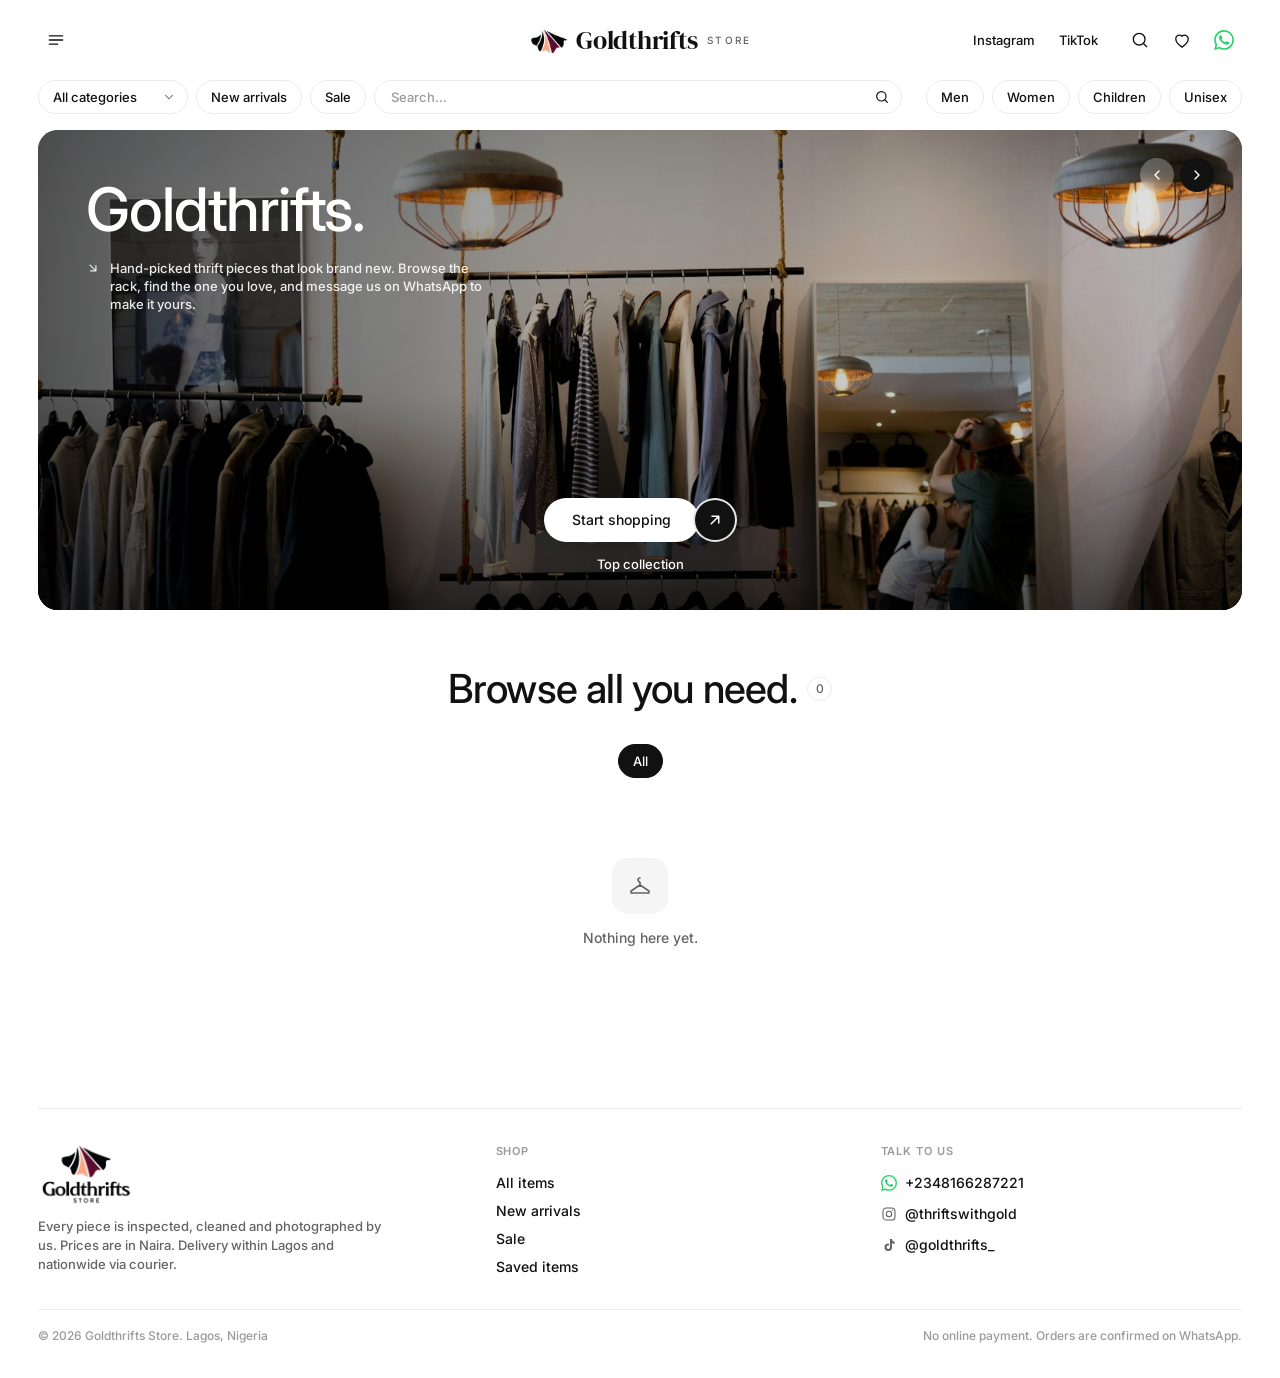
<file: index.html>
<!doctype html>
<html lang="en">
<head>
  <meta charset="utf-8" />
  <meta name="viewport" content="width=device-width, initial-scale=1" />
  <title>Goldthrifts Store — Pre-loved fashion, hand-picked in Lagos</title>
  <meta name="description" content="Browse hand-picked thrift pieces from Goldthrifts Store. See something you like? Message us on WhatsApp to buy." />
  <meta property="og:title" content="Goldthrifts Store" />
  <meta property="og:description" content="Pre-loved fashion, hand-picked in Lagos. Message us on WhatsApp to buy." />
  <meta property="og:image" content="/images/site/hero-1.jpg" />
  <link rel="icon" href="/images/site/logo-mark.png" />
  <link rel="preconnect" href="https://fonts.googleapis.com" />
  <link rel="preconnect" href="https://fonts.gstatic.com" crossorigin />
  <link href="https://fonts.googleapis.com/css2?family=Inter:ital,wght@0,400;0,500;0,600;0,700;1,500&family=DM+Serif+Display&display=swap" rel="stylesheet" />
  <link rel="stylesheet" href="/css/style.css" />
</head>
<body data-page="home">
  <div class="shell">

    <header class="header">
      <div class="header__left">
        <button class="icon-btn" id="menuBtn" aria-label="Open menu">
          <svg viewBox="0 0 24 24" fill="none" stroke="currentColor" stroke-width="1.6" stroke-linecap="round"><path d="M4 7h16M4 12h16M4 17h10"/></svg>
        </button>
      </div>
      <a class="logo" href="/" aria-label="Goldthrifts Store home">
        <img src="/images/site/logo-mark.png" alt="" />
        <span class="logo__word" data-bind="shopName">Goldthrifts</span>
        <span class="logo__suffix" data-bind="shopSuffix">Store</span>
      </a>
      <div class="header__right">
        <nav class="header__nav" aria-label="Social">
          <a data-link="instagram" href="#" target="_blank" rel="noopener">Instagram</a>
          <a data-link="tiktok" href="#" target="_blank" rel="noopener">TikTok</a>
        </nav>
        <button class="icon-btn icon-btn--desktop" id="searchFocus" aria-label="Search">
          <svg viewBox="0 0 24 24" fill="none" stroke="currentColor" stroke-width="1.6" stroke-linecap="round"><circle cx="11" cy="11" r="7"/><path d="m20 20-3.5-3.5"/></svg>
        </button>
        <button class="icon-btn" id="savedBtn" aria-label="Saved items">
          <svg viewBox="0 0 24 24" fill="none" stroke="currentColor" stroke-width="1.6" stroke-linejoin="round"><path d="M12 20.5s-7.5-4.6-7.5-10.2A4.3 4.3 0 0 1 12 7.6a4.3 4.3 0 0 1 7.5 2.7c0 5.6-7.5 10.2-7.5 10.2Z"/></svg>
          <span class="icon-btn__count" id="savedCount"></span>
        </button>
        <a class="icon-btn icon-btn--wa" data-link="whatsapp" href="#" target="_blank" rel="noopener" aria-label="Chat on WhatsApp">
          <svg viewBox="0 0 24 24" fill="currentColor" aria-hidden="true"><path d="M17.472 14.382c-.297-.149-1.758-.867-2.03-.967-.273-.099-.471-.148-.67.15-.197.297-.767.966-.94 1.164-.173.199-.347.223-.644.075-.297-.15-1.255-.463-2.39-1.475-.883-.788-1.48-1.761-1.653-2.059-.173-.297-.018-.458.13-.606.134-.133.298-.347.446-.52.149-.174.198-.298.298-.497.099-.198.05-.371-.025-.52-.075-.149-.669-1.612-.916-2.207-.242-.579-.487-.5-.669-.51-.173-.008-.371-.01-.57-.01-.198 0-.52.074-.792.372-.272.297-1.04 1.016-1.04 2.479 0 1.462 1.065 2.875 1.213 3.074.149.198 2.096 3.2 5.077 4.487.709.306 1.262.489 1.694.625.712.227 1.36.195 1.871.118.571-.085 1.758-.719 2.006-1.413.248-.694.248-1.289.173-1.413-.074-.124-.272-.198-.57-.347m-5.421 7.403h-.004a9.87 9.87 0 0 1-5.031-1.378l-.361-.214-3.741.982.998-3.648-.235-.374a9.86 9.86 0 0 1-1.51-5.26c.001-5.45 4.436-9.884 9.888-9.884 2.64 0 5.122 1.03 6.988 2.898a9.825 9.825 0 0 1 2.893 6.994c-.003 5.45-4.437 9.885-9.885 9.885m8.413-18.297A11.815 11.815 0 0 0 12.05 0C5.495 0 .16 5.335.157 11.892c0 2.096.547 4.142 1.588 5.945L.057 24l6.305-1.654a11.882 11.882 0 0 0 5.683 1.448h.005c6.554 0 11.89-5.335 11.893-11.893a11.821 11.821 0 0 0-3.48-8.413Z"/></svg>
        </a>
      </div>
    </header>

    <div class="filters" id="filters">
      <div class="select-wrap">
        <select id="catSelect" aria-label="Category">
          <option value="">All categories</option>
        </select>
        <svg viewBox="0 0 24 24" fill="none" stroke="currentColor" stroke-width="1.8" stroke-linecap="round" stroke-linejoin="round"><path d="m6 9 6 6 6-6"/></svg>
      </div>
      <button class="chip" data-special="new">New arrivals</button>
      <button class="chip" data-special="sale">Sale</button>
      <label class="search">
        <span class="sr-only">Search</span>
        <input id="searchInput" type="search" placeholder="Search…" autocomplete="off" />
        <button type="button" aria-label="Search" id="searchBtn">
          <svg viewBox="0 0 24 24" fill="none" stroke="currentColor" stroke-width="1.8" stroke-linecap="round"><circle cx="11" cy="11" r="7"/><path d="m20 20-3.5-3.5"/></svg>
        </button>
      </label>
      <span class="filters__spacer"></span>
      <button class="chip" data-audience="Men">Men</button>
      <button class="chip" data-audience="Women">Women</button>
      <button class="chip" data-audience="Children">Children</button>
      <button class="chip" data-audience="Unisex">Unisex</button>
    </div>

    <section class="hero" id="hero" aria-label="Featured">
      <div class="hero__nav">
        <button id="heroPrev" aria-label="Previous slide"><svg viewBox="0 0 24 24" fill="none" stroke="currentColor" stroke-width="2" stroke-linecap="round" stroke-linejoin="round"><path d="m15 6-6 6 6 6"/></svg></button>
        <button id="heroNext" aria-label="Next slide"><svg viewBox="0 0 24 24" fill="none" stroke="currentColor" stroke-width="2" stroke-linecap="round" stroke-linejoin="round"><path d="m9 6 6 6-6 6"/></svg></button>
      </div>
      <div id="heroSlides"></div>
      <div class="hero__copy">
        <h1 class="hero__title" id="heroTitle">Goldthrifts.</h1>
        <p class="hero__text">
          <svg viewBox="0 0 24 24" fill="none" stroke="currentColor" stroke-width="2" stroke-linecap="round" stroke-linejoin="round"><path d="M7 7l10 10M17 8v9H8"/></svg>
          <span id="heroText"></span>
        </p>
      </div>
      <div class="hero__cta">
        <div class="hero__cta-row">
          <a class="btn-white" id="heroBtn" href="#browse">Start shopping</a>
          <a class="btn-circle-dark" href="#browse" aria-label="Go to products">
            <svg viewBox="0 0 24 24" fill="none" stroke="currentColor" stroke-width="2" stroke-linecap="round" stroke-linejoin="round"><path d="M7 17 17 7M8 7h9v9"/></svg>
          </a>
        </div>
        <span class="hero__caption" id="heroCaption">Top collection</span>
      </div>
    </section>

    <section class="section section--first" id="browse">
      <div class="section__head">
        <h2 class="section__title">Browse all you need. <span class="chip__count" id="browseCount"></span></h2>
      </div>
      <div class="pills" id="catPills"></div>
      <div class="grid" id="grid"></div>
      <div class="grid-foot" id="gridFoot"></div>
    </section>

    <footer class="footer">
      <div class="footer__top">
        <div class="footer__brand">
          <img src="/images/site/logo-lockup.png" alt="Goldthrifts Store" />
          <p data-bind="footerNote"></p>
        </div>
        <div>
          <h3>Shop</h3>
          <ul>
            <li><a href="#browse">All items</a></li>
            <li><a href="#new">New arrivals</a></li>
            <li><a href="#sale">Sale</a></li>
            <li><a href="#" data-open-saved>Saved items</a></li>
          </ul>
        </div>
        <div>
          <h3>Talk to us</h3>
          <ul>
            <li><a data-link="whatsapp" href="#" target="_blank" rel="noopener"><svg viewBox="0 0 24 24" fill="currentColor" aria-hidden="true"><path d="M17.472 14.382c-.297-.149-1.758-.867-2.03-.967-.273-.099-.471-.148-.67.15-.197.297-.767.966-.94 1.164-.173.199-.347.223-.644.075-.297-.15-1.255-.463-2.39-1.475-.883-.788-1.48-1.761-1.653-2.059-.173-.297-.018-.458.13-.606.134-.133.298-.347.446-.52.149-.174.198-.298.298-.497.099-.198.05-.371-.025-.52-.075-.149-.669-1.612-.916-2.207-.242-.579-.487-.5-.669-.51-.173-.008-.371-.01-.57-.01-.198 0-.52.074-.792.372-.272.297-1.04 1.016-1.04 2.479 0 1.462 1.065 2.875 1.213 3.074.149.198 2.096 3.2 5.077 4.487.709.306 1.262.489 1.694.625.712.227 1.36.195 1.871.118.571-.085 1.758-.719 2.006-1.413.248-.694.248-1.289.173-1.413-.074-.124-.272-.198-.57-.347m-5.421 7.403h-.004a9.87 9.87 0 0 1-5.031-1.378l-.361-.214-3.741.982.998-3.648-.235-.374a9.86 9.86 0 0 1-1.51-5.26c.001-5.45 4.436-9.884 9.888-9.884 2.64 0 5.122 1.03 6.988 2.898a9.825 9.825 0 0 1 2.893 6.994c-.003 5.45-4.437 9.885-9.885 9.885m8.413-18.297A11.815 11.815 0 0 0 12.05 0C5.495 0 .16 5.335.157 11.892c0 2.096.547 4.142 1.588 5.945L.057 24l6.305-1.654a11.882 11.882 0 0 0 5.683 1.448h.005c6.554 0 11.89-5.335 11.893-11.893a11.821 11.821 0 0 0-3.48-8.413Z"/></svg><span data-bind="whatsappPretty">WhatsApp</span></a></li>
            <li><a data-link="instagram" href="#" target="_blank" rel="noopener"><svg viewBox="0 0 24 24" fill="none" stroke="currentColor" stroke-width="1.6"><rect x="3" y="3" width="18" height="18" rx="5"/><circle cx="12" cy="12" r="4"/><circle cx="17.5" cy="6.5" r="1" fill="currentColor" stroke="none"/></svg><span data-bind="instagramPretty">Instagram</span></a></li>
            <li><a data-link="tiktok" href="#" target="_blank" rel="noopener"><svg viewBox="0 0 24 24" fill="currentColor"><path d="M16.5 3c.3 2.3 1.7 3.9 4 4.1v3.1c-1.5 0-2.9-.5-4-1.3v6.4a5.6 5.6 0 1 1-5.6-5.6c.3 0 .6 0 .9.1v3.2a2.5 2.5 0 1 0 1.6 2.3V3h3.1Z"/></svg><span data-bind="tiktokPretty">TikTok</span></a></li>
          </ul>
        </div>
      </div>
      <div class="footer__bottom">
        <span>© <span id="year"></span> <span data-bind="shopName">Goldthrifts</span> <span data-bind="shopSuffix">Store</span>. <span data-bind="location"></span></span>
        <span>No online payment. Orders are confirmed on WhatsApp.</span>
      </div>
    </footer>
  </div>

  <div class="drawer" id="drawer" aria-hidden="true">
    <div class="drawer__scrim" data-close></div>
    <nav class="drawer__panel" aria-label="Menu">
      <div class="drawer__head">
        <span class="logo__word" data-bind="shopName">Goldthrifts</span>
        <button class="icon-btn" data-close aria-label="Close menu"><svg viewBox="0 0 24 24" fill="none" stroke="currentColor" stroke-width="1.8" stroke-linecap="round"><path d="M6 6l12 12M18 6 6 18"/></svg></button>
      </div>
      <span class="drawer__label">Shop</span>
      <a href="#browse" data-close>All items</a>
      <a href="#new" data-close>New arrivals</a>
      <a href="#sale" data-close>Sale</a>
      <a href="#men" data-close>Men</a>
      <a href="#women" data-close>Women</a>
      <a href="#children" data-close>Children</a>
      <a href="#" data-open-saved data-close>Saved items</a>
      <span class="drawer__label">Talk to us</span>
      <a data-link="whatsapp" href="#" target="_blank" rel="noopener">WhatsApp</a>
      <a data-link="instagram" href="#" target="_blank" rel="noopener">Instagram</a>
      <a data-link="tiktok" href="#" target="_blank" rel="noopener">TikTok</a>
    </nav>
  </div>

  <div class="toast" id="toast" role="status" aria-live="polite"></div>

  <script src="/js/app.js"></script>
</body>
</html>
</file>
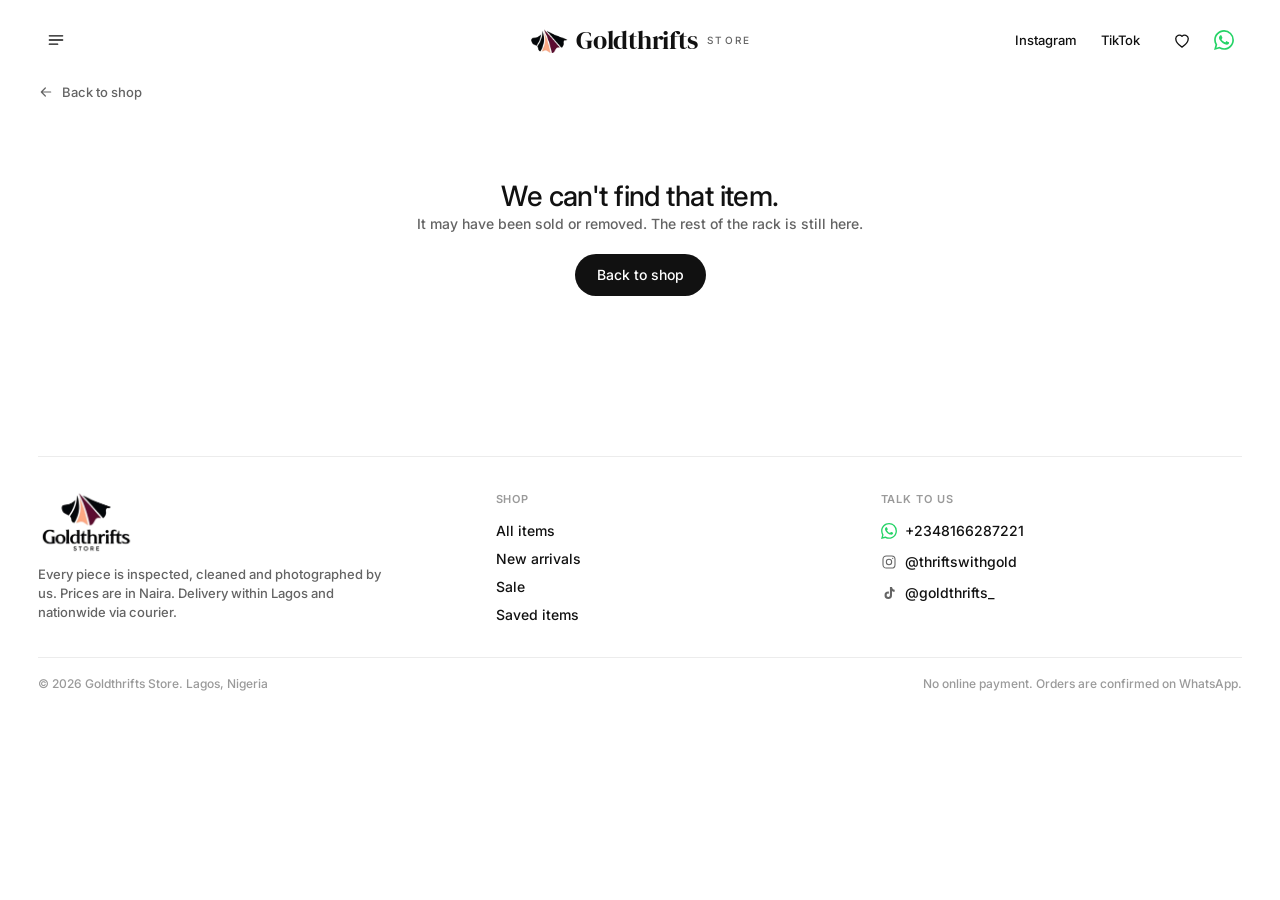
<file: product.html>
<!doctype html>
<html lang="en">
<head>
  <meta charset="utf-8" />
  <meta name="viewport" content="width=device-width, initial-scale=1" />
  <title>Goldthrifts Store</title>
  <meta name="description" content="Pre-loved fashion, hand-picked in Lagos. Message us on WhatsApp to buy." />
  <link rel="icon" href="/images/site/logo-mark.png" />
  <link rel="preconnect" href="https://fonts.googleapis.com" />
  <link rel="preconnect" href="https://fonts.gstatic.com" crossorigin />
  <link href="https://fonts.googleapis.com/css2?family=Inter:ital,wght@0,400;0,500;0,600;0,700;1,500&family=DM+Serif+Display&display=swap" rel="stylesheet" />
  <link rel="stylesheet" href="/css/style.css" />
</head>
<body data-page="product">
  <div class="shell">

    <header class="header">
      <div class="header__left">
        <button class="icon-btn" id="menuBtn" aria-label="Open menu">
          <svg viewBox="0 0 24 24" fill="none" stroke="currentColor" stroke-width="1.6" stroke-linecap="round"><path d="M4 7h16M4 12h16M4 17h10"/></svg>
        </button>
      </div>
      <a class="logo" href="/" aria-label="Goldthrifts Store home">
        <img src="/images/site/logo-mark.png" alt="" />
        <span class="logo__word" data-bind="shopName">Goldthrifts</span>
        <span class="logo__suffix" data-bind="shopSuffix">Store</span>
      </a>
      <div class="header__right">
        <nav class="header__nav" aria-label="Social">
          <a data-link="instagram" href="#" target="_blank" rel="noopener">Instagram</a>
          <a data-link="tiktok" href="#" target="_blank" rel="noopener">TikTok</a>
        </nav>
        <button class="icon-btn" id="savedBtn" aria-label="Saved items">
          <svg viewBox="0 0 24 24" fill="none" stroke="currentColor" stroke-width="1.6" stroke-linejoin="round"><path d="M12 20.5s-7.5-4.6-7.5-10.2A4.3 4.3 0 0 1 12 7.6a4.3 4.3 0 0 1 7.5 2.7c0 5.6-7.5 10.2-7.5 10.2Z"/></svg>
          <span class="icon-btn__count" id="savedCount"></span>
        </button>
        <a class="icon-btn icon-btn--wa" data-link="whatsapp" href="#" target="_blank" rel="noopener" aria-label="Chat on WhatsApp">
          <svg viewBox="0 0 24 24" fill="currentColor" aria-hidden="true"><path d="M17.472 14.382c-.297-.149-1.758-.867-2.03-.967-.273-.099-.471-.148-.67.15-.197.297-.767.966-.94 1.164-.173.199-.347.223-.644.075-.297-.15-1.255-.463-2.39-1.475-.883-.788-1.48-1.761-1.653-2.059-.173-.297-.018-.458.13-.606.134-.133.298-.347.446-.52.149-.174.198-.298.298-.497.099-.198.05-.371-.025-.52-.075-.149-.669-1.612-.916-2.207-.242-.579-.487-.5-.669-.51-.173-.008-.371-.01-.57-.01-.198 0-.52.074-.792.372-.272.297-1.04 1.016-1.04 2.479 0 1.462 1.065 2.875 1.213 3.074.149.198 2.096 3.2 5.077 4.487.709.306 1.262.489 1.694.625.712.227 1.36.195 1.871.118.571-.085 1.758-.719 2.006-1.413.248-.694.248-1.289.173-1.413-.074-.124-.272-.198-.57-.347m-5.421 7.403h-.004a9.87 9.87 0 0 1-5.031-1.378l-.361-.214-3.741.982.998-3.648-.235-.374a9.86 9.86 0 0 1-1.51-5.26c.001-5.45 4.436-9.884 9.888-9.884 2.64 0 5.122 1.03 6.988 2.898a9.825 9.825 0 0 1 2.893 6.994c-.003 5.45-4.437 9.885-9.885 9.885m8.413-18.297A11.815 11.815 0 0 0 12.05 0C5.495 0 .16 5.335.157 11.892c0 2.096.547 4.142 1.588 5.945L.057 24l6.305-1.654a11.882 11.882 0 0 0 5.683 1.448h.005c6.554 0 11.89-5.335 11.893-11.893a11.821 11.821 0 0 0-3.48-8.413Z"/></svg>
        </a>
      </div>
    </header>

    <a class="back" href="/#browse">
      <svg viewBox="0 0 24 24" fill="none" stroke="currentColor" stroke-width="1.8" stroke-linecap="round" stroke-linejoin="round"><path d="M19 12H5m6-6-6 6 6 6"/></svg>
      Back to shop
    </a>

    <main id="pdp"></main>

    <section class="section" id="related" hidden>
      <div class="section__head">
        <h2 class="section__title">You may also like.</h2>
      </div>
      <div class="grid" id="relatedGrid"></div>
    </section>

    <footer class="footer">
      <div class="footer__top">
        <div class="footer__brand">
          <img src="/images/site/logo-lockup.png" alt="Goldthrifts Store" />
          <p data-bind="footerNote"></p>
        </div>
        <div>
          <h3>Shop</h3>
          <ul>
            <li><a href="/#browse">All items</a></li>
            <li><a href="/#new">New arrivals</a></li>
            <li><a href="/#sale">Sale</a></li>
            <li><a href="#" data-open-saved>Saved items</a></li>
          </ul>
        </div>
        <div>
          <h3>Talk to us</h3>
          <ul>
            <li><a data-link="whatsapp" href="#" target="_blank" rel="noopener"><svg viewBox="0 0 24 24" fill="currentColor" aria-hidden="true"><path d="M17.472 14.382c-.297-.149-1.758-.867-2.03-.967-.273-.099-.471-.148-.67.15-.197.297-.767.966-.94 1.164-.173.199-.347.223-.644.075-.297-.15-1.255-.463-2.39-1.475-.883-.788-1.48-1.761-1.653-2.059-.173-.297-.018-.458.13-.606.134-.133.298-.347.446-.52.149-.174.198-.298.298-.497.099-.198.05-.371-.025-.52-.075-.149-.669-1.612-.916-2.207-.242-.579-.487-.5-.669-.51-.173-.008-.371-.01-.57-.01-.198 0-.52.074-.792.372-.272.297-1.04 1.016-1.04 2.479 0 1.462 1.065 2.875 1.213 3.074.149.198 2.096 3.2 5.077 4.487.709.306 1.262.489 1.694.625.712.227 1.36.195 1.871.118.571-.085 1.758-.719 2.006-1.413.248-.694.248-1.289.173-1.413-.074-.124-.272-.198-.57-.347m-5.421 7.403h-.004a9.87 9.87 0 0 1-5.031-1.378l-.361-.214-3.741.982.998-3.648-.235-.374a9.86 9.86 0 0 1-1.51-5.26c.001-5.45 4.436-9.884 9.888-9.884 2.64 0 5.122 1.03 6.988 2.898a9.825 9.825 0 0 1 2.893 6.994c-.003 5.45-4.437 9.885-9.885 9.885m8.413-18.297A11.815 11.815 0 0 0 12.05 0C5.495 0 .16 5.335.157 11.892c0 2.096.547 4.142 1.588 5.945L.057 24l6.305-1.654a11.882 11.882 0 0 0 5.683 1.448h.005c6.554 0 11.89-5.335 11.893-11.893a11.821 11.821 0 0 0-3.48-8.413Z"/></svg><span data-bind="whatsappPretty">WhatsApp</span></a></li>
            <li><a data-link="instagram" href="#" target="_blank" rel="noopener"><svg viewBox="0 0 24 24" fill="none" stroke="currentColor" stroke-width="1.6"><rect x="3" y="3" width="18" height="18" rx="5"/><circle cx="12" cy="12" r="4"/><circle cx="17.5" cy="6.5" r="1" fill="currentColor" stroke="none"/></svg><span data-bind="instagramPretty">Instagram</span></a></li>
            <li><a data-link="tiktok" href="#" target="_blank" rel="noopener"><svg viewBox="0 0 24 24" fill="currentColor"><path d="M16.5 3c.3 2.3 1.7 3.9 4 4.1v3.1c-1.5 0-2.9-.5-4-1.3v6.4a5.6 5.6 0 1 1-5.6-5.6c.3 0 .6 0 .9.1v3.2a2.5 2.5 0 1 0 1.6 2.3V3h3.1Z"/></svg><span data-bind="tiktokPretty">TikTok</span></a></li>
          </ul>
        </div>
      </div>
      <div class="footer__bottom">
        <span>© <span id="year"></span> <span data-bind="shopName">Goldthrifts</span> <span data-bind="shopSuffix">Store</span>. <span data-bind="location"></span></span>
        <span>No online payment. Orders are confirmed on WhatsApp.</span>
      </div>
    </footer>
  </div>

  <div class="sticky-cta" id="stickyCta" hidden></div>

  <div class="drawer" id="drawer" aria-hidden="true">
    <div class="drawer__scrim" data-close></div>
    <nav class="drawer__panel" aria-label="Menu">
      <div class="drawer__head">
        <span class="logo__word" data-bind="shopName">Goldthrifts</span>
        <button class="icon-btn" data-close aria-label="Close menu"><svg viewBox="0 0 24 24" fill="none" stroke="currentColor" stroke-width="1.8" stroke-linecap="round"><path d="M6 6l12 12M18 6 6 18"/></svg></button>
      </div>
      <span class="drawer__label">Shop</span>
      <a href="/#browse">All items</a>
      <a href="/#new">New arrivals</a>
      <a href="/#sale">Sale</a>
      <a href="/#men">Men</a>
      <a href="/#women">Women</a>
      <a href="/#children">Children</a>
      <a href="#" data-open-saved>Saved items</a>
      <span class="drawer__label">Talk to us</span>
      <a data-link="whatsapp" href="#" target="_blank" rel="noopener">WhatsApp</a>
      <a data-link="instagram" href="#" target="_blank" rel="noopener">Instagram</a>
      <a data-link="tiktok" href="#" target="_blank" rel="noopener">TikTok</a>
    </nav>
  </div>

  <div class="toast" id="toast" role="status" aria-live="polite"></div>

  <script src="/js/app.js"></script>
</body>
</html>
</file>
<file: css/style.css>
/* Goldthrifts Store — stylesheet
   Brand: ink #111111, plum #5B0E30, peach #FCA884 (tint #FFE6D8). Everything else is grey. */

:root {
  --font-sans: "Inter", -apple-system, system-ui, "Segoe UI", Roboto, sans-serif;
  --font-serif: "DM Serif Display", Georgia, serif;

  --ink: #111111;
  --ink-2: #3A3F46;
  --text-2: #646464;
  --text-3: #9A9A9A;
  --text-4: #BFBFBF;

  --page: #F2F2F3;
  --card: #FFFFFF;
  --fill: #F5F5F5;
  --fill-2: #F9F9FB;
  --panel: #EDEDE8;
  --line: #ECECEC;
  --line-2: #E6E7EB;

  --plum: #5B0E30;
  --plum-tint: #F6E9EF;
  --peach: #FCA884;
  --peach-tint: #FFE6D8;
  --green: #25D366;
  --wa: #25D366;
  --wa-deep: #1DA851;
  --red: #FF3B30;

  --r-sm: 12px; --r-md: 16px; --r-lg: 20px; --r-xl: 28px; --r-pill: 999px;

  --shadow-float: 0 8px 24px rgba(16,17,20,.08);
  --shadow-drag: 0 16px 48px rgba(16,17,20,.14);

  --ease: cubic-bezier(.2,.8,.2,1);
}

*, *::before, *::after { box-sizing: border-box; }
html { -webkit-text-size-adjust: 100%; scroll-behavior: smooth; }
body {
  margin: 0;
  font-family: var(--font-sans);
  font-weight: 500;
  font-size: 14px;
  line-height: 20px;
  color: var(--ink);
  background: var(--card);
  -webkit-font-smoothing: antialiased;
}
img { display: block; max-width: 100%; }
a { color: inherit; text-decoration: none; }
button { font: inherit; color: inherit; background: none; border: 0; padding: 0; cursor: pointer; }
input, select { font: inherit; color: inherit; }
h1, h2, h3, p { margin: 0; }
.sr-only { position: absolute; width: 1px; height: 1px; overflow: hidden; clip: rect(0 0 0 0); white-space: nowrap; }

/* ---------- Shell ---------- */
.shell {
  width: 100%;
  margin: 0;
  background: var(--card);
  padding: 12px clamp(16px, 3vw, 48px) 32px;
}

/* ---------- Header ---------- */
.header {
  display: grid;
  grid-template-columns: 1fr auto 1fr;
  align-items: center;
  height: 56px;
}
.header__left { display: flex; align-items: center; gap: 8px; }
.header__right { display: flex; align-items: center; justify-content: flex-end; gap: 6px; }
.header__nav { display: flex; gap: 4px; margin-right: 8px; }
.header__nav a {
  padding: 8px 10px;
  border-radius: var(--r-pill);
  font-size: 13px;
  color: var(--ink);
}
.header__nav a:hover { background: var(--fill); }
.icon-btn {
  width: 36px; height: 36px;
  display: inline-flex; align-items: center; justify-content: center;
  border-radius: 50%;
  color: var(--ink);
  position: relative;
  transition: background var(--ease) 160ms;
}
.icon-btn:hover { background: var(--fill); }
.icon-btn svg { width: 20px; height: 20px; }
.icon-btn__count {
  position: absolute; top: 4px; right: 2px;
  min-width: 16px; height: 16px; padding: 0 4px;
  border-radius: var(--r-pill);
  background: var(--plum); color: #fff;
  font-size: 10px; line-height: 16px; font-weight: 600; text-align: center;
}
.icon-btn__count:empty { display: none; }

.logo { display: inline-flex; align-items: center; gap: 8px; justify-self: center; }
.logo img { height: 26px; width: auto; }
.logo__word { font-family: var(--font-serif); font-size: 26px; line-height: 1; letter-spacing: -0.01em; }
.logo__suffix { font-size: 10px; letter-spacing: .22em; text-transform: uppercase; color: var(--text-2); margin-left: 2px; align-self: flex-end; padding-bottom: 3px; }

/* ---------- Filter bar ---------- */
.filters {
  display: flex; align-items: center; gap: 8px;
  padding: 12px 0 16px;
  overflow-x: auto;
  scrollbar-width: none;
}
.filters::-webkit-scrollbar { display: none; }
.chip {
  flex: 0 0 auto;
  height: 34px; padding: 0 14px;
  display: inline-flex; align-items: center; gap: 6px;
  border: 1px solid var(--line); border-radius: var(--r-pill);
  background: #fff; font-size: 13px; white-space: nowrap;
  transition: background var(--ease) 160ms, border-color var(--ease) 160ms, color var(--ease) 160ms;
}
.chip:hover { background: var(--fill); }
.chip.is-active { background: var(--ink); color: #fff; border-color: var(--ink); }
.chip__count { font-size: 11px; padding: 0 6px; border-radius: var(--r-pill); background: var(--fill); color: var(--text-2); line-height: 18px; }
.chip.is-active .chip__count { background: rgba(255,255,255,.18); color: #fff; }
.chip svg { width: 14px; height: 14px; }
.select-wrap { position: relative; flex: 0 0 auto; }
.select-wrap select {
  appearance: none; -webkit-appearance: none;
  height: 34px; padding: 0 34px 0 14px;
  border: 1px solid var(--line); border-radius: var(--r-pill);
  background: #fff; font-size: 13px; min-width: 150px; cursor: pointer;
}
.select-wrap svg { position: absolute; right: 12px; top: 10px; width: 14px; height: 14px; pointer-events: none; color: var(--text-2); }
.search {
  flex: 1 1 260px; min-width: 200px;
  height: 34px; display: flex; align-items: center;
  border: 1px solid var(--line); border-radius: var(--r-pill);
  padding: 0 6px 0 14px; background: #fff;
}
.search:focus-within { border-color: var(--ink); }
.search input { flex: 1; border: 0; outline: 0; background: transparent; font-size: 13px; min-width: 0; }
.search input::placeholder { color: var(--text-3); }
.search button { width: 26px; height: 26px; display: inline-flex; align-items: center; justify-content: center; color: var(--ink); }
.search button svg { width: 16px; height: 16px; }
.filters__spacer { flex: 0 0 8px; }

/* ---------- Hero ---------- */
.hero {
  position: relative;
  height: clamp(360px, 44vw, 480px);
  border-radius: var(--r-lg);
  overflow: hidden;
  background: #1a1a1a;
  color: #fff;
  isolation: isolate;
}
.hero__slide {
  position: absolute; inset: 0;
  opacity: 0; transition: opacity var(--ease) 500ms;
  background-size: cover; background-position: center;
}
.hero__slide.is-active { opacity: 1; }
.hero__slide::after {
  content: ""; position: absolute; inset: 0;
  background: linear-gradient(90deg, rgba(0,0,0,.62) 0%, rgba(0,0,0,.25) 55%, rgba(0,0,0,.1) 100%),
              linear-gradient(0deg, rgba(0,0,0,.45) 0%, rgba(0,0,0,0) 45%);
}
.hero__copy { position: absolute; left: 48px; top: 48px; right: 48px; z-index: 1; max-width: 520px; }
.hero__title { font-size: clamp(34px, 5vw, 60px); line-height: 1.05; letter-spacing: -0.02em; font-weight: 500; }
.hero__text { display: flex; gap: 10px; margin-top: 18px; font-size: 13px; line-height: 18px; max-width: 400px; color: rgba(255,255,255,.9); }
.hero__text svg { flex: 0 0 14px; width: 14px; height: 14px; margin-top: 2px; }
.hero__cta { position: absolute; left: 0; right: 0; bottom: 36px; z-index: 1; display: flex; flex-direction: column; align-items: center; gap: 12px; }
.hero__cta-row { display: flex; align-items: center; }
.btn-white {
  height: 44px; padding: 0 28px;
  display: inline-flex; align-items: center;
  border-radius: var(--r-pill); background: #fff; color: var(--ink);
  font-size: 14px; transition: transform var(--ease) 160ms;
}
.btn-white:hover { transform: translateY(-1px); }
.btn-circle-dark {
  width: 44px; height: 44px; margin-left: -6px;
  display: inline-flex; align-items: center; justify-content: center;
  border-radius: 50%; background: var(--ink); color: #fff;
  border: 2px solid rgba(255,255,255,.9);
}
.btn-circle-dark svg { width: 18px; height: 18px; }
.hero__caption { font-size: 13px; color: #fff; }
.hero__nav { position: absolute; top: 28px; right: 28px; z-index: 2; display: flex; gap: 6px; }
.hero__nav button {
  width: 34px; height: 34px; border-radius: 50%;
  display: inline-flex; align-items: center; justify-content: center;
  background: rgba(255,255,255,.28); color: #fff; backdrop-filter: blur(6px);
}
.hero__nav button:last-child { background: var(--ink); }
.hero__nav button svg { width: 16px; height: 16px; }
.hero__nav button:disabled { opacity: .5; cursor: default; }

/* ---------- Sections ---------- */
.section { padding: 72px 0 0; }
.section__head { text-align: center; max-width: 680px; margin: 0 auto 32px; }
.section__title { font-size: clamp(28px, 3.4vw, 40px); line-height: 1.15; letter-spacing: -0.02em; font-weight: 500; display: inline-flex; align-items: center; gap: 10px; }
.section__title .chip__count { font-size: 12px; line-height: 22px; padding: 0 8px; border: 1px solid var(--line); background: #fff; }
.section__text { margin-top: 14px; font-size: 15px; line-height: 24px; color: var(--text-2); }

/* Promo panel */
.promo { display: grid; grid-template-columns: 1.25fr 1fr; gap: 16px; }
.promo__card {
  background: var(--panel); border-radius: var(--r-lg); padding: 16px;
  display: flex; flex-direction: column;
}
.promo__img { border-radius: 14px; overflow: hidden; aspect-ratio: 4 / 3; }
.promo__img img { width: 100%; height: 100%; object-fit: cover; }
.promo__title { font-style: italic; font-size: 26px; line-height: 32px; font-weight: 500; margin-top: 16px; letter-spacing: -0.01em; }
.promo__text { font-size: 13px; color: var(--text-2); margin-top: 6px; }
.promo__card--stack { justify-content: space-between; }
.promo__card--stack .promo__title { margin-top: 8px; }
.stack { position: relative; margin-top: 40px; padding-top: 28px; }
.stack::before, .stack::after {
  content: ""; position: absolute; left: 20px; right: 20px; height: 40px;
  background: #fff; border-radius: var(--r-lg); opacity: .55;
}
.stack::before { top: 0; left: 36px; right: 36px; opacity: .35; }
.stack::after { top: 14px; }
.stack__card {
  position: relative; z-index: 1;
  background: #fff; border-radius: var(--r-lg); padding: 14px;
  display: grid; grid-template-columns: 1fr auto; gap: 16px; align-items: stretch;
  transition: transform var(--ease) 200ms;
}
.stack__card:hover { transform: translateY(-2px); }
.stack__img { border-radius: 14px; overflow: hidden; aspect-ratio: 1; }
.stack__img img { width: 100%; height: 100%; object-fit: cover; }
.stack__meta { display: flex; flex-direction: column; justify-content: space-between; padding: 4px 4px 4px 0; min-width: 96px; }
.stack__year { font-size: 28px; line-height: 32px; font-weight: 500; }
.stack__label { font-size: 13px; line-height: 17px; color: var(--ink); }

/* Category pills */
.pills { display: flex; gap: 6px; justify-content: center; flex-wrap: wrap; margin-bottom: 24px; }

/* ---------- Product grid ---------- */
.grid { display: grid; grid-template-columns: repeat(3, 1fr); gap: 16px; }
.card {
  background: #fff; border: 1px solid var(--line); border-radius: var(--r-md);
  padding: 12px; display: flex; flex-direction: column;
  transition: transform var(--ease) 200ms, box-shadow var(--ease) 200ms;
}
.card:hover { transform: translateY(-2px); box-shadow: var(--shadow-float); }
.card__media { position: relative; border-radius: 12px; overflow: hidden; aspect-ratio: 1 / 1.08; background: var(--fill); }
.card__media img { width: 100%; height: 100%; object-fit: cover; transition: transform var(--ease) 500ms; }
.card:hover .card__media img { transform: scale(1.03); }
.card--sold .card__media img { opacity: .55; filter: grayscale(.5); }
.card__badges { position: absolute; top: 10px; left: 10px; display: flex; gap: 6px; }
.badge {
  height: 24px; padding: 0 10px; border-radius: var(--r-pill);
  display: inline-flex; align-items: center; font-size: 11px; font-weight: 600; letter-spacing: .02em;
}
.badge--new { background: var(--plum); color: #fff; }
.badge--sale { background: var(--peach); color: var(--ink); }
.badge--sold { background: #fff; color: var(--ink); }
.card__body { padding: 12px 4px 0; display: flex; flex-direction: column; flex: 1; }
.card__name { font-size: 19px; line-height: 24px; font-weight: 500; letter-spacing: -0.01em; }
.card__summary {
  margin-top: 4px; font-size: 13px; line-height: 17px; color: var(--text-2);
  display: -webkit-box; -webkit-line-clamp: 2; -webkit-box-orient: vertical; overflow: hidden;
}
.card__foot { display: flex; align-items: center; justify-content: space-between; margin-top: 16px; }
.price-pill {
  height: 34px; padding: 0 14px; display: inline-flex; align-items: center; gap: 8px;
  border: 1px solid var(--line-2); border-radius: var(--r-pill); font-size: 13px; font-weight: 500;
}
.price-pill--dark { background: var(--ink); color: #fff; border-color: var(--ink); }
.price-pill s { color: var(--text-3); font-weight: 400; }
.price-pill--dark s { color: rgba(255,255,255,.55); }
.card--sold .price-pill { color: var(--text-3); }
.card__actions { display: flex; gap: 6px; }
.round-btn {
  width: 34px; height: 34px; border-radius: 50%;
  border: 1px solid var(--line-2); background: #fff; color: var(--ink);
  display: inline-flex; align-items: center; justify-content: center;
  transition: background var(--ease) 160ms, color var(--ease) 160ms, border-color var(--ease) 160ms;
}
.round-btn svg { width: 16px; height: 16px; }
.round-btn:hover { background: var(--ink); color: #fff; border-color: var(--ink); }
.round-btn.is-saved { color: var(--plum); border-color: var(--plum); }
.round-btn.is-saved:hover { background: var(--plum-tint); color: var(--plum); }
.round-btn.is-saved svg { fill: currentColor; }
.card__link { position: absolute; inset: 0; }

.grid-foot { display: flex; justify-content: center; margin-top: 24px; }
.btn-outline {
  height: 42px; padding: 0 22px; border-radius: var(--r-pill);
  border: 1px solid var(--line-2); background: #fff; font-size: 14px;
  display: inline-flex; align-items: center; gap: 8px;
}
.btn-outline:hover { background: var(--fill); }
.btn-dark {
  height: 42px; padding: 0 22px; border-radius: var(--r-pill);
  background: var(--ink); color: #fff; font-size: 14px;
  display: inline-flex; align-items: center; justify-content: center; gap: 8px;
  transition: transform var(--ease) 160ms, opacity var(--ease) 160ms;
}
.btn-dark:hover { transform: translateY(-1px); }
.btn-dark svg { width: 18px; height: 18px; }
.btn-dark:disabled, .btn-dark.is-disabled { background: var(--fill); color: var(--text-3); cursor: not-allowed; transform: none; }

/* Empty + skeleton states */
.empty { grid-column: 1 / -1; text-align: center; padding: 56px 16px; }
.empty__icon { width: 56px; height: 56px; border-radius: 16px; background: var(--fill); display: inline-flex; align-items: center; justify-content: center; color: var(--text-2); margin-bottom: 14px; }
.empty__icon svg { width: 24px; height: 24px; }
.empty p { color: var(--text-2); font-size: 14px; }
.empty button, .link-dotted { color: var(--ink); text-decoration: underline dotted; text-underline-offset: 4px; margin-top: 8px; font-size: 14px; }
.skeleton .card__media { background: linear-gradient(90deg, #F2F2F2 25%, #FAFAFA 50%, #F2F2F2 75%); background-size: 200% 100%; animation: shimmer 1.4s infinite; }
.skeleton__line { height: 14px; border-radius: 6px; background: var(--fill); margin-top: 12px; }
.skeleton__line--short { width: 50%; }
@keyframes shimmer { 0% { background-position: 200% 0; } 100% { background-position: -200% 0; } }

/* ---------- Footer ---------- */
.footer { margin-top: 80px; border-top: 1px solid var(--line); padding-top: 32px; }
.footer__top { display: grid; grid-template-columns: 1.2fr 1fr 1fr; gap: 24px; }
.footer__brand img { height: 64px; width: auto; }
.footer__brand p { margin-top: 12px; font-size: 13px; line-height: 19px; color: var(--text-2); max-width: 360px; }
.footer h3 { font-size: 11px; letter-spacing: .08em; text-transform: uppercase; color: var(--text-3); margin-bottom: 12px; font-weight: 600; }
.footer ul { list-style: none; margin: 0; padding: 0; display: grid; gap: 8px; }
.footer li a { font-size: 14px; display: inline-flex; align-items: center; gap: 8px; }
.footer li a:hover { text-decoration: underline; text-underline-offset: 4px; }
.footer li a svg { width: 16px; height: 16px; color: var(--text-2); }
.footer__bottom { display: flex; justify-content: space-between; gap: 12px; flex-wrap: wrap; margin-top: 32px; padding-top: 16px; border-top: 1px solid var(--line); font-size: 12px; color: var(--text-3); }

/* ---------- Drawer (mobile menu) ---------- */
.drawer { position: fixed; inset: 0; z-index: 50; display: none; }
.drawer.is-open { display: block; }
.drawer__scrim { position: absolute; inset: 0; background: rgba(0,0,0,.45); }
.drawer__panel {
  position: absolute; left: 12px; top: 12px; bottom: 12px; width: min(320px, calc(100% - 24px));
  background: #fff; border-radius: 24px; padding: 20px; box-shadow: var(--shadow-drag);
  display: flex; flex-direction: column; gap: 6px; animation: slide-in var(--ease) 260ms;
}
@keyframes slide-in { from { transform: translateX(-20px); opacity: 0; } to { transform: none; opacity: 1; } }
.drawer__head { display: flex; align-items: center; justify-content: space-between; margin-bottom: 12px; }
.drawer a { display: flex; align-items: center; gap: 10px; padding: 12px 12px; border-radius: 12px; font-size: 16px; }
.drawer a:hover { background: var(--fill); }
.drawer a svg { width: 18px; height: 18px; color: var(--text-2); }
.drawer__label { font-size: 11px; letter-spacing: .08em; text-transform: uppercase; color: var(--text-3); padding: 12px 12px 4px; font-weight: 600; }

/* ---------- Toast ---------- */
.toast {
  position: fixed; left: 50%; bottom: 24px; transform: translateX(-50%) translateY(20px);
  background: #101010; color: #fff; padding: 12px 18px; border-radius: var(--r-pill);
  font-size: 13px; display: flex; align-items: center; gap: 10px; opacity: 0; pointer-events: none;
  transition: opacity var(--ease) 200ms, transform var(--ease) 200ms; z-index: 60; box-shadow: var(--shadow-float);
}
.toast.is-visible { opacity: 1; transform: translateX(-50%) translateY(0); }
.toast svg { width: 16px; height: 16px; color: var(--green); }

/* ---------- Product page ---------- */
.back { display: inline-flex; align-items: center; gap: 8px; padding: 14px 0 4px; font-size: 13px; color: var(--text-2); }
.back:hover { color: var(--ink); }
.back svg { width: 16px; height: 16px; }
.pdp { display: grid; grid-template-columns: 1.1fr 1fr; gap: 48px; padding-top: 16px; }
.gallery__main { border-radius: var(--r-lg); overflow: hidden; aspect-ratio: 4 / 5; background: var(--fill); position: relative; }
.gallery__main img { width: 100%; height: 100%; object-fit: cover; }
.gallery__main .card__badges { top: 16px; left: 16px; }
.gallery__thumbs { display: flex; gap: 8px; margin-top: 10px; overflow-x: auto; scrollbar-width: none; }
.gallery__thumbs::-webkit-scrollbar { display: none; }
.gallery__thumbs button { flex: 0 0 72px; width: 72px; height: 72px; border-radius: 12px; overflow: hidden; border: 2px solid transparent; background: var(--fill); }
.gallery__thumbs button.is-active { border-color: var(--ink); }
.gallery__thumbs img { width: 100%; height: 100%; object-fit: cover; }
.pdp--sold .gallery__main img { opacity: .55; filter: grayscale(.5); }

.info__eyebrow { font-size: 11px; letter-spacing: .08em; text-transform: uppercase; color: var(--text-3); font-weight: 600; }
.info__title { font-size: clamp(28px, 3vw, 36px); line-height: 1.15; letter-spacing: -0.02em; font-weight: 500; margin-top: 8px; }
.info__price { display: flex; align-items: baseline; gap: 10px; margin-top: 14px; }
.info__price strong { font-size: 28px; line-height: 32px; font-weight: 600; }
.info__price s { color: var(--text-3); font-size: 16px; }
.info__price .save { font-size: 12px; color: var(--plum); background: var(--plum-tint); padding: 2px 8px; border-radius: var(--r-pill); font-weight: 600; }
.info__chips { display: flex; gap: 6px; flex-wrap: wrap; margin-top: 16px; }
.tag { height: 28px; padding: 0 12px; border-radius: var(--r-pill); display: inline-flex; align-items: center; gap: 6px; font-size: 12px; font-weight: 600; }
.tag svg { width: 14px; height: 14px; }
.tag--cond { background: var(--peach-tint); color: var(--ink); }
.tag--new { background: var(--plum); color: #fff; }
.tag--sold { background: var(--fill); color: var(--text-2); }
.info__desc { margin-top: 20px; font-size: 15px; line-height: 24px; color: var(--ink-2); }

.sizes { margin-top: 24px; }
.sizes__label { display: flex; justify-content: space-between; font-size: 13px; color: var(--text-2); margin-bottom: 10px; }
.sizes__label span:last-child { color: var(--text-3); font-size: 12px; }
.sizes__list { display: flex; gap: 6px; flex-wrap: wrap; }
.size {
  min-width: 44px; height: 40px; padding: 0 14px; border-radius: var(--r-pill);
  border: 1px solid var(--line-2); background: #fff; font-size: 13px;
  transition: background var(--ease) 160ms, color var(--ease) 160ms, border-color var(--ease) 160ms;
}
.size:hover { background: var(--fill); }
.size.is-active { background: var(--ink); color: #fff; border-color: var(--ink); }

.cta { margin-top: 24px; display: flex; flex-direction: column; gap: 8px; }
.cta .btn-dark { height: 52px; font-size: 15px; width: 100%; }
.cta__row { display: flex; gap: 8px; }
.cta__row .btn-outline { flex: 1; justify-content: center; height: 44px; }
.cta__row .btn-outline svg { width: 16px; height: 16px; }
.cta__row .btn-outline.is-saved { color: var(--plum); border-color: var(--plum); }
.cta__row .btn-outline.is-saved svg { fill: currentColor; }
.cta__hint { font-size: 12px; color: var(--text-3); text-align: center; }

.details { margin-top: 28px; border-top: 1px solid var(--line-2); }
.details div { display: flex; justify-content: space-between; gap: 16px; padding: 12px 0; border-bottom: 1px solid var(--line-2); font-size: 13px; }
.details dt { color: var(--text-2); }
.details dd { margin: 0; text-align: right; }

.sticky-cta { display: none; }

.notfound { text-align: center; padding: 80px 16px; }
.notfound h1 { font-size: 28px; font-weight: 500; letter-spacing: -0.02em; }
.notfound p { color: var(--text-2); margin-top: 8px; }

/* ---------- Responsive ---------- */
@media (min-width: 1440px) {
  .grid { grid-template-columns: repeat(4, 1fr); gap: 20px; }
  .hero { height: clamp(420px, 36vw, 620px); }
  .hero__copy { left: 64px; top: 64px; }
}
@media (max-width: 960px) {
  .grid { grid-template-columns: repeat(2, 1fr); }
  .pdp { grid-template-columns: 1fr; gap: 28px; }
  .footer__top { grid-template-columns: 1fr 1fr; }
  .header__nav { display: none; }
}
@media (max-width: 720px) {
  .shell { padding: 6px 16px 24px; }
  .header { height: 52px; }
  .logo img { height: 22px; }
  .logo__word { font-size: 22px; }
  .header__right .icon-btn--desktop { display: none; }
  .filters { padding: 8px 0 12px; }
  .search { flex: 1 1 180px; min-width: 160px; }
  .hero { height: clamp(300px, 110vw, 420px); }
  .hero__copy { left: 20px; top: 24px; right: 20px; }
  .hero__text { font-size: 12px; line-height: 16px; }
  .hero__cta { bottom: 24px; }
  .hero__nav { top: 16px; right: 16px; }
  .section { padding-top: 48px; }
  .promo { grid-template-columns: 1fr; }
  .promo__title { font-size: 22px; line-height: 28px; }
  .grid { grid-template-columns: 1fr; gap: 12px; }
  .card__media { aspect-ratio: 1 / 1; }
  .footer__top { grid-template-columns: 1fr; }
  .footer { margin-top: 56px; }
  .cta { display: none; }
  .sticky-cta {
    display: flex; gap: 8px; position: fixed; left: 12px; right: 12px; bottom: 12px; z-index: 40;
    background: #fff; padding: 10px; border-radius: var(--r-pill); box-shadow: var(--shadow-drag); border: 1px solid var(--line);
  }
  .sticky-cta .btn-dark { flex: 1; height: 48px; }
  .sticky-cta .round-btn { width: 48px; height: 48px; }
  .sticky-cta .round-btn svg { width: 18px; height: 18px; }
  body.has-sticky .shell { padding-bottom: 96px; }
}
@media (prefers-reduced-motion: reduce) {
  *, *::before, *::after { transition: none !important; animation: none !important; }
  html { scroll-behavior: auto; }
}

/* ---------- WhatsApp brand ---------- */
.icon-btn--wa { color: var(--wa); }
.icon-btn--wa:hover { background: #E9FBF0; }
.round-btn--wa { color: var(--wa); }
.round-btn--wa:hover { background: var(--wa); color: #fff; border-color: var(--wa); }
.btn-wa { background: var(--wa); color: #fff; }
.btn-wa:hover { background: var(--wa-deep); }
.footer li a[data-link="whatsapp"] svg { color: var(--wa); }
.drawer a[data-link="whatsapp"] svg { color: var(--wa); }

/* ---------- Layout tweak after removing the intro ---------- */
.section--first { padding-top: 56px; }
@media (max-width: 720px) { .section--first { padding-top: 40px; } }

/* ---------- Saved items panel ---------- */
.saved { position: fixed; inset: 0; z-index: 55; display: none; }
.saved.is-open { display: block; }
.saved__scrim { position: absolute; inset: 0; background: rgba(0,0,0,.45); }
.saved__panel {
  position: absolute; right: 12px; top: 12px; bottom: 12px; width: min(420px, calc(100% - 24px));
  background: #fff; border-radius: 24px; padding: 20px; box-shadow: var(--shadow-drag);
  display: flex; flex-direction: column; animation: slide-in-right var(--ease) 260ms;
}
@keyframes slide-in-right { from { transform: translateX(20px); opacity: 0; } to { transform: none; opacity: 1; } }
.saved__head { display: flex; align-items: center; justify-content: space-between; margin-bottom: 8px; }
.saved__title { font-size: 20px; font-weight: 500; letter-spacing: -0.01em; display: inline-flex; align-items: center; gap: 8px; }
.saved__title .chip__count { border: 1px solid var(--line); background: #fff; }
.saved__list { flex: 1; overflow-y: auto; margin: 0 -8px; padding: 0 8px; }
.saved__list .empty { padding: 48px 8px; }
.saved__item { display: grid; grid-template-columns: 64px 1fr auto; gap: 12px; align-items: center; padding: 10px 0; border-bottom: 1px solid var(--line-2); }
.saved__item:last-child { border-bottom: 0; }
.saved__img { width: 64px; height: 72px; border-radius: 10px; overflow: hidden; background: var(--fill); display: block; }
.saved__img img { width: 100%; height: 100%; object-fit: cover; }
.saved__item.is-sold .saved__img img { opacity: .5; filter: grayscale(.5); }
.saved__meta { display: flex; flex-direction: column; gap: 2px; min-width: 0; }
.saved__name { font-size: 15px; font-weight: 500; overflow: hidden; text-overflow: ellipsis; white-space: nowrap; }
.saved__name:hover { text-decoration: underline; text-underline-offset: 3px; }
.saved__price { font-size: 13px; color: var(--text-2); }
.saved__sold { font-size: 11px; font-weight: 600; color: var(--text-3); margin-left: 6px; }
.saved__hint { font-size: 12px; color: var(--text-3); text-align: center; padding-top: 12px; border-top: 1px solid var(--line); }
</file>
